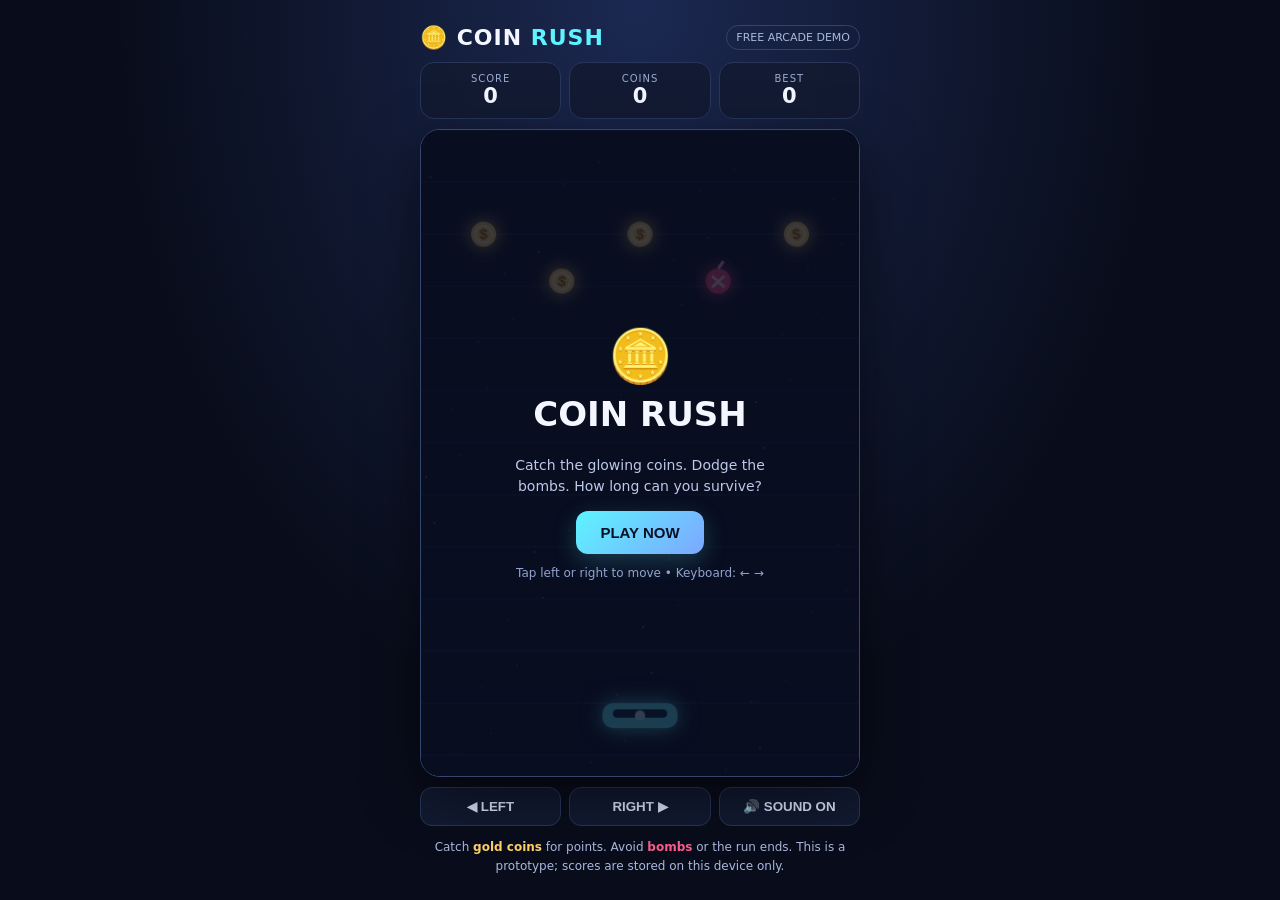
<file: coin-rush-v1-prototype.html>
<!doctype html>
<html lang="en">
<head>
<meta charset="utf-8"><meta name="viewport" content="width=device-width,initial-scale=1,maximum-scale=1,user-scalable=no">
<title>Coin Rush — Arcade</title>
<style>
:root{color-scheme:dark;--bg:#090d1b;--panel:#121a31;--cyan:#5df4ff;--gold:#ffd166;--pink:#ff5c8a}
*{box-sizing:border-box}body{margin:0;background:radial-gradient(ellipse at top,#1b2851 0,#090d1b 58%);font-family:system-ui,-apple-system,Segoe UI,sans-serif;color:#f4f7ff;min-height:100vh;display:flex;justify-content:center;align-items:center;padding:16px}
.app{width:min(100%,440px)}header{display:flex;justify-content:space-between;align-items:center;margin-bottom:12px}.logo{font-weight:900;letter-spacing:1px;font-size:22px}.logo span{color:var(--cyan)}.tag{font-size:11px;color:#aab8db;border:1px solid #344368;padding:5px 9px;border-radius:99px}
.stats{display:grid;grid-template-columns:repeat(3,1fr);gap:8px;margin-bottom:10px}.stat{background:#121a31d9;border:1px solid #29365a;border-radius:14px;padding:10px;text-align:center}.stat small{display:block;color:#9aabd2;font-size:10px;text-transform:uppercase;letter-spacing:1px}.stat strong{font-size:21px}
.stage{position:relative;border:1px solid #34466f;border-radius:20px;overflow:hidden;background:#080d20;box-shadow:0 18px 55px #0008}canvas{display:block;width:100%;height:auto;touch-action:manipulation}
.overlay{position:absolute;inset:0;background:#080d20c9;display:flex;flex-direction:column;justify-content:center;align-items:center;text-align:center;padding:24px}.overlay.hidden{display:none}.overlay h1{font-size:34px;line-height:1;margin:0 0 10px}.overlay p{color:#bdc9e8;max-width:270px;font-size:14px;line-height:1.5}.btn{border:0;border-radius:12px;background:linear-gradient(135deg,var(--cyan),#7da7ff);color:#071126;font-weight:900;padding:13px 24px;font-size:15px;cursor:pointer;box-shadow:0 7px 25px #5df4ff35}.hint{font-size:12px;color:#91a3ce;margin:12px 0 0}.bottom{display:flex;gap:8px;margin-top:10px}.bottom button{flex:1;border:1px solid #29365a;background:#121a31;color:#dbe5ff;padding:11px;border-radius:12px;font-weight:700;cursor:pointer}.instructions{margin-top:12px;color:#aab8db;font-size:12px;line-height:1.55;text-align:center}.instructions b{color:#fff}
</style>
</head>
<body><main class="app">
<header><div class="logo">🪙 COIN <span>RUSH</span></div><div class="tag">FREE ARCADE DEMO</div></header>
<section class="stats"><div class="stat"><small>Score</small><strong id="score">0</strong></div><div class="stat"><small>Coins</small><strong id="coins">0</strong></div><div class="stat"><small>Best</small><strong id="best">0</strong></div></section>
<div class="stage"><canvas id="game" width="420" height="620" aria-label="Coin Rush game"></canvas>
<div class="overlay" id="overlay"><div style="font-size:52px;margin-bottom:10px">🪙</div><h1 id="headline">COIN RUSH</h1><p id="message">Catch the glowing coins. Dodge the bombs. How long can you survive?</p><button class="btn" id="start">PLAY NOW</button><div class="hint">Tap left or right to move • Keyboard: ← →</div></div></div>
<div class="bottom"><button id="left">◀ LEFT</button><button id="right">RIGHT ▶</button><button id="sound">🔊 SOUND ON</button></div>
<div class="instructions">Catch <b style="color:#ffd166">gold coins</b> for points. Avoid <b style="color:#ff5c8a">bombs</b> or the run ends. This is a prototype; scores are stored on this device only.</div>
</main>
<script>
const canvas=document.getElementById('game'),ctx=canvas.getContext('2d'),W=420,H=620;
const $=id=>document.getElementById(id);
let running=false,score=0,coins=0,best=Number(localStorage.getItem('coinrush-best')||0),player={x:W/2,y:H-70,w:72,h:24},items=[],frame=0,move=0,sound=true,audioCtx=null;
$('best').textContent=best;
function beep(freq=600,dur=.07){if(!sound)return;try{audioCtx=audioCtx||new(window.AudioContext||window.webkitAudioContext)();let o=audioCtx.createOscillator(),g=audioCtx.createGain();o.connect(g);g.connect(audioCtx.destination);o.frequency.value=freq;g.gain.value=.045;o.start();g.gain.exponentialRampToValueAtTime(.001,audioCtx.currentTime+dur);o.stop(audioCtx.currentTime+dur)}catch(e){}}
function reset(){score=0;coins=0;frame=0;items=[];player.x=W/2;$('score').textContent=0;$('coins').textContent=0;running=true;$('overlay').classList.add('hidden');requestAnimationFrame(loop)}
function end(){running=false;if(score>best){best=score;localStorage.setItem('coinrush-best',best);$('best').textContent=best}$('headline').textContent='RUN OVER';$('message').textContent=`You scored ${score} points and collected ${coins} coins. Ready for another run?`;$('start').textContent='PLAY AGAIN';$('overlay').classList.remove('hidden');beep(170,.2)}
function spawn(){let bomb=Math.random()<.24;items.push({x:24+Math.random()*(W-48),y:-24,r:bomb?15:12,bomb,vy:2.4+Math.random()*1.8+score*.012,spin:Math.random()*6})}
function drawBg(){ctx.fillStyle='#080d20';ctx.fillRect(0,0,W,H);for(let i=0;i<55;i++){let x=(i*79)%W,y=(i*137+frame*.35)%H;ctx.fillStyle=i%4===0?'#5df4ff55':'#b8c9ff35';ctx.fillRect(x,y,2,2)}ctx.strokeStyle='#1a2b50';ctx.lineWidth=1;for(let y=0;y<H;y+=50){ctx.beginPath();ctx.moveTo(0,y);ctx.lineTo(W,y);ctx.stroke()}}
function drawPlayer(){let x=player.x-player.w/2,y=player.y;ctx.shadowBlur=20;ctx.shadowColor='#5df4ff';ctx.fillStyle='#5df4ff';ctx.beginPath();ctx.roundRect(x,y,player.w,player.h,10);ctx.fill();ctx.shadowBlur=0;ctx.fillStyle='#102344';ctx.beginPath();ctx.roundRect(x+10,y+6,player.w-20,8,5);ctx.fill();ctx.fillStyle='#c9fcff';ctx.beginPath();ctx.arc(player.x,y+player.h/2,5,0,Math.PI*2);ctx.fill()}
function drawItem(it){ctx.save();ctx.translate(it.x,it.y);it.spin+=.06;if(it.bomb){ctx.shadowBlur=18;ctx.shadowColor='#ff5c8a';ctx.fillStyle='#ff477e';ctx.beginPath();ctx.arc(0,0,it.r,0,Math.PI*2);ctx.fill();ctx.shadowBlur=0;ctx.strokeStyle='#ffd0df';ctx.lineWidth=3;ctx.beginPath();ctx.moveTo(-6,-5);ctx.lineTo(6,6);ctx.moveTo(6,-5);ctx.lineTo(-6,6);ctx.stroke();ctx.strokeStyle='#ffb3c9';ctx.beginPath();ctx.moveTo(0,-it.r);ctx.lineTo(5,-it.r-7);ctx.stroke()}else{ctx.rotate(Math.sin(it.spin)*.18);ctx.shadowBlur=18;ctx.shadowColor='#ffd166';ctx.fillStyle='#ffd166';ctx.beginPath();ctx.arc(0,0,it.r,0,Math.PI*2);ctx.fill();ctx.shadowBlur=0;ctx.strokeStyle='#fff2b5';ctx.lineWidth=2;ctx.beginPath();ctx.arc(0,0,it.r-4,0,Math.PI*2);ctx.stroke();ctx.fillStyle='#9c6500';ctx.font='bold 14px sans-serif';ctx.textAlign='center';ctx.textBaseline='middle';ctx.fillText('$',0,1)}ctx.restore()}
function loop(){if(!running)return;frame++;drawBg();if(frame%Math.max(20,44-Math.floor(score/8))===0)spawn();player.x+=move*5.8;player.x=Math.max(player.w/2+5,Math.min(W-player.w/2-5,player.x));for(let i=items.length-1;i>=0;i--){let it=items[i];it.y+=it.vy;drawItem(it);let hit=Math.abs(it.x-player.x)<player.w/2+it.r*.5&&Math.abs(it.y-(player.y+player.h/2))<it.r+player.h/2;if(hit){items.splice(i,1);if(it.bomb){end();return}else{coins++;score+=10;$('coins').textContent=coins;$('score').textContent=score;beep(650+Math.min(score,500),.05)}}else if(it.y>H+30)items.splice(i,1)}drawPlayer();requestAnimationFrame(loop)}
function setMove(v){move=v}
$('start').onclick=()=>{beep(500);reset()};$('left').onpointerdown=()=>setMove(-1);$('right').onpointerdown=()=>setMove(1);for(let id of ['left','right'])$(id).onpointerup=$(id).onpointercancel=()=>setMove(0);
canvas.addEventListener('pointerdown',e=>{if(!running)return;let r=canvas.getBoundingClientRect(),x=(e.clientX-r.left)/r.width*W;setMove(x<player.x?-1:1);setTimeout(()=>setMove(0),180)});
window.addEventListener('keydown',e=>{if(e.key==='ArrowLeft')setMove(-1);if(e.key==='ArrowRight')setMove(1);if(e.key===' '&&!running)reset()});window.addEventListener('keyup',e=>{if(e.key==='ArrowLeft'&&move<0||e.key==='ArrowRight'&&move>0)setMove(0)});
$('sound').onclick=()=>{sound=!sound;$('sound').textContent=sound?'🔊 SOUND ON':'🔇 SOUND OFF';if(sound)beep()};
// Initial scene
drawBg();for(let i=0;i<5;i++)drawItem({x:60+i*75,y:100+(i%2)*45,r:12,bomb:i===3,spin:i});drawPlayer();
</script></body></html>
</file>
